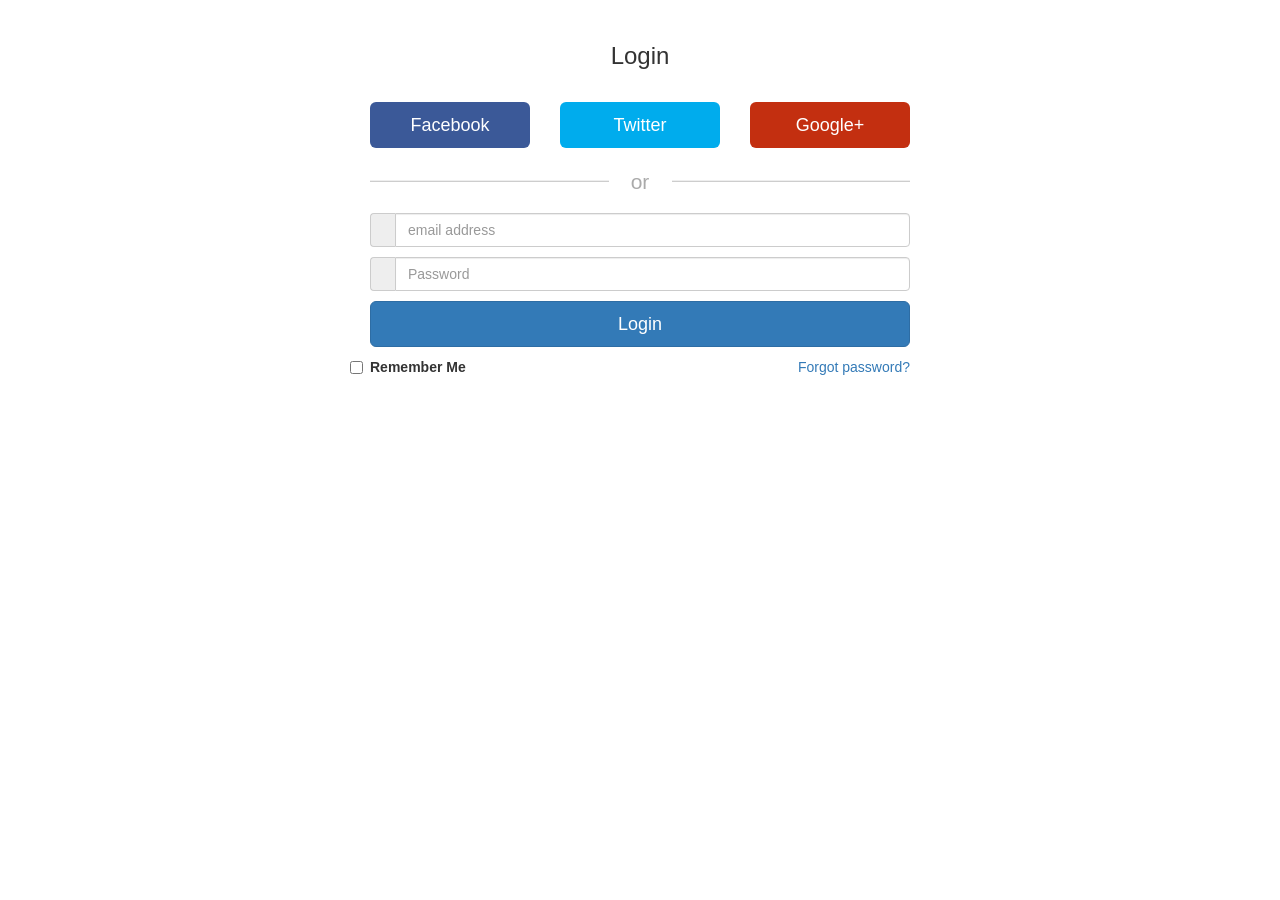
<file: backupApp/app/index.html>
<!DOCTYPE html>
<html>
<head>
    <meta charset="utf-8">
    <meta http-equiv="X-UA-Compatible" content="IE=edge">
    <meta name="viewport" content="width=device-width, initial-scale=1">
   
    <link rel="stylesheet" href="css/bootstrap.css">
    <link rel="stylesheet" href="css/navbarcss.css">
    <link rel="stylesheet" href="css/loginStyle.css">
    <link rel="stylesheet" href="css/style.css">
    
    <title>Polling System</title>
    
</head>
<body>

<div ng-app="app">

  
    <div ui-view></div>

</div>

 
</body>

<script src="content/lib/angular.js"></script>
<script src="content/lib/angular-ui-router.js"></script>
<script src="content/lib/checklist-model.js"></script>
<script src="content/lib/async.js"></script>    

<script src="src/init.js"></script>
<script src="src/router.js"></script>
<script src="src/service.js"></script>

<script src="src/controllers/MasterController.js"></script>
<script src="src/controllers/GroupsController.js"></script>
<script src="src/controllers/OperationGroupController.js"></script>
<script src="src/controllers/PollsController.js"></script>
<script src="src/controllers/PollSettingController.js"></script>


</html>
</file>
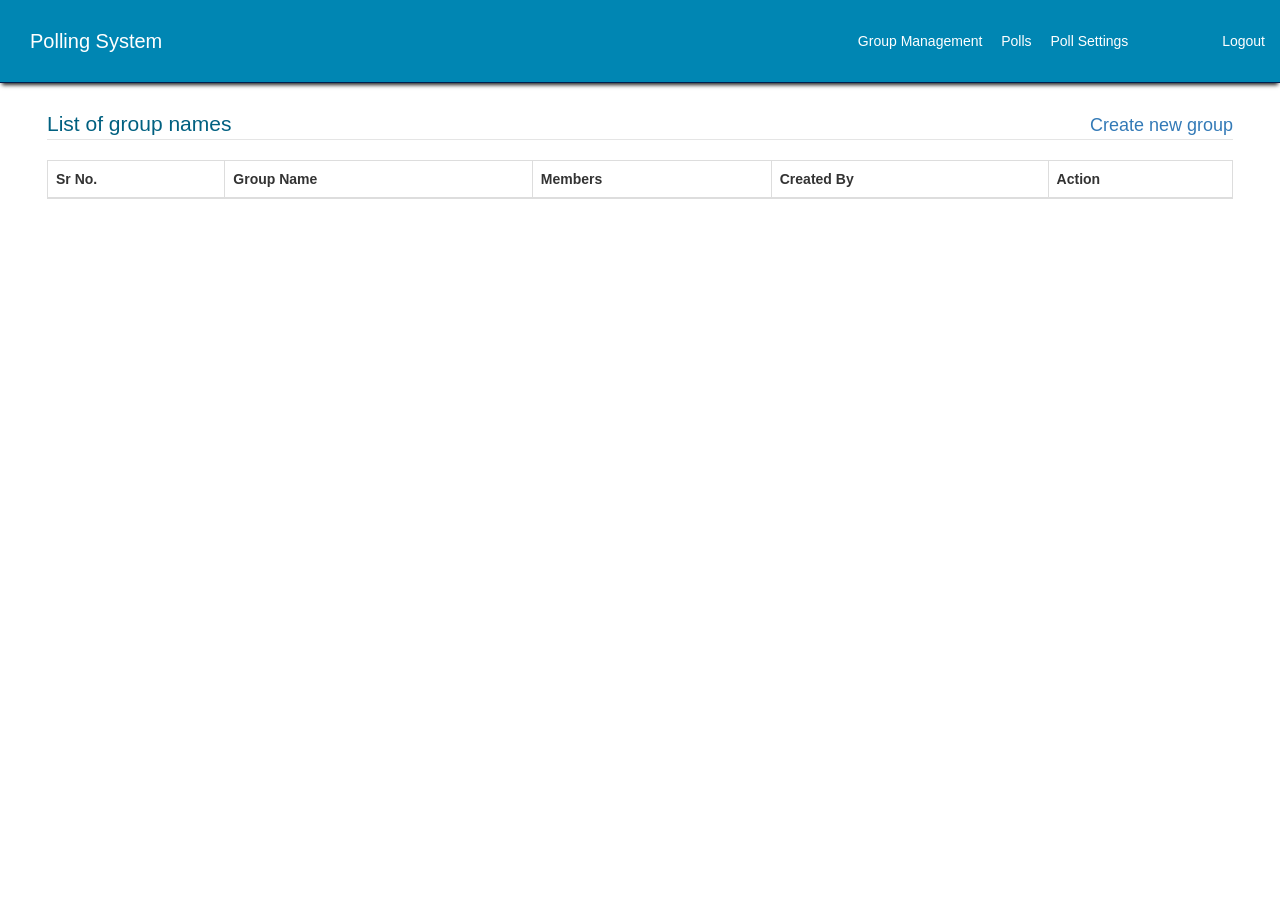
<file: backupApp/appnew/app/index.html>
<!DOCTYPE html>
<html lang="en-US">
<link rel="stylesheet" href="css/bootstrap.css">
<link rel="stylesheet" href="css/navbarcss.css">
<link rel="stylesheet" href="css/style.css">
<body>

<div ng-app="app">

  
    <div ui-view></div>

</div>

 
</body>
<script src="content/lib/angular.js"></script>
<script src="content/lib/angular-ui-router.js"></script>
<script src="content/lib/checklist-model.js"></script>

<script src="src/init.js"></script>
<script src="src/router.js"></script>
<script src="src/service.js"></script>
<script src="src/controllers/MasterController.js"></script>
<script src="src/controllers/GroupsController.js"></script>
<script src="src/controllers/OperationGroupController.js"></script>
<script src="src/controllers/PollsController.js"></script>
<script src="src/controllers/PollSettingController.js"></script>


</html>
</file>
<file: backupApp/app/css/navbarcss.css>
.navbar { border-radius:0; }
</file>
<file: backupApp/app/css/loginStyle.css>
/*
    Note: It is best to use a less version of this file ( see http://css2less.cc
    For the media queries use @screen-sm-min instead of 768px.
    For .omb_spanOr use @body-bg instead of white.
*/

@media (min-width: 768px) {
    .omb_row-sm-offset-3 div:first-child[class*="col-"] {
        margin-left: 25%;
    }
}

.omb_login .omb_authTitle {
    text-align: center;
	line-height: 300%;
}
	
.omb_login .omb_socialButtons a {
	color: white; // In yourUse @body-bg 
	opacity:0.9;
}
.omb_login .omb_socialButtons a:hover {
    color: white;
	opacity:1;    	
}
.omb_login .omb_socialButtons .omb_btn-facebook {background: #3b5998;}
.omb_login .omb_socialButtons .omb_btn-twitter {background: #00aced;}
.omb_login .omb_socialButtons .omb_btn-google {background: #c32f10;}


.omb_login .omb_loginOr {
	position: relative;
	font-size: 1.5em;
	color: #aaa;
	margin-top: 1em;
	margin-bottom: 1em;
	padding-top: 0.5em;
	padding-bottom: 0.5em;
}
.omb_login .omb_loginOr .omb_hrOr {
	background-color: #cdcdcd;
	height: 1px;
	margin-top: 0px !important;
	margin-bottom: 0px !important;
}
.omb_login .omb_loginOr .omb_spanOr {
	display: block;
	position: absolute;
	left: 50%;
	top: -0.6em;
	margin-left: -1.5em;
	background-color: white;
	width: 3em;
	text-align: center;
}			

.omb_login .omb_loginForm .input-group.i {
	width: 2em;
}
.omb_login .omb_loginForm  .help-block {
    color: red;
}

	
@media (min-width: 768px) {
    .omb_login .omb_forgotPwd {
        text-align: right;
		margin-top:10px;
 	}		
}
</file>
<file: backupApp/app/css/style.css>
.wrapper{
    width:95%;
    padding-left:15px;
    padding-right:15px;
    margin-left:auto;
    margin-right:auto;
    margin-top:2%;
}

.heading
{
    height: 83px;
    line-height: 83px;
    background-color: #0086b3;
    border-bottom:1px solid #001f4d;
    box-shadow: 0 4px 4px -2px #232323;
    -moz-box-shadow: 0 4px 4px -2px #232323;
    -webkit-box-shadow: 0 4px 4px -2px #232323;
}

.nav-container .title
{
    font-size:20px;
    color:white;
    
}

.nav-container .nav-bar a{
    color:white;
    margin-right:15px;
}

.col-xs-1.logout
{
    text-align:right;
}

.col-xs-1.logout a
{
    color:white;
}
.col-xs-1.logout a:hover,.nav-container .nav-bar a:hover,.nav-container .nav-bar a:active,.active
{
    color: #001f4d;
    cursor: pointer;
    text-decoration: none;
    
}





.nav-container .nav-bar
{
    text-align:right;
}

td a:hover{
    text-decoration: none;
    cursor: pointer;
}

.delete
{
    color:red;
}
.delete:hover
{
    color:#cc0000;
}

.wrapper legend
{
    color:#006080 !important;
}

.add
{
    float:right;
}

.add a
{
    font-size:18px;
    text-decoration: none;
    cursor: pointer;
}
.row{
    margin-left:0;
    margin-right:0;
}

.wrapper form
{
    padding-left:20px;
    padding-right:20px;
}

form .submit
{
    text-align:center;
    
}

form .form-field
{
    margin-bottom:2%;
}
.input-lg
{
    height:40px !important;
    width:49%;
    font-size:16px;
    border:1px solid #001f4d;
    border-radius:1px;
}

.input-lg:hover,.input-lg:focus
{
    border:1px solid #0086b3;
    -webkit-box-shadow: inset 0 1px 1px rgba(0,0,0,.075), 0 0 8px rgba(102, 175, 233, .6);
          box-shadow: inset 0 1px 1px rgba(0,0,0,.075), 0 0 8px rgba(102, 175, 233, .6);
}

form .lable
{
    height:40px;
    line-height:38px;
    color:#006080 !important;
}
.checkbox-grid
{
    padding:0;
}
.checkbox-grid li {
    display: block;
    float: left;
    width: 25%;
}
.active{
   text-decoration:none !important;
   color: #001f4d !important;
   font-weight:bold;
}
</file>
<file: backupApp/appnew/app/css/navbarcss.css>
.navbar { border-radius:0; }
</file>
<file: backupApp/appnew/app/css/style.css>
.wrapper{
    width:95%;
    padding-left:15px;
    padding-right:15px;
    margin-left:auto;
    margin-right:auto;
    margin-top:2%;
}

.heading
{
    height: 83px;
    line-height: 83px;
    background-color: #0086b3;
    border-bottom:1px solid #001f4d;
    box-shadow: 0 4px 4px -2px #232323;
    -moz-box-shadow: 0 4px 4px -2px #232323;
    -webkit-box-shadow: 0 4px 4px -2px #232323;
}

.nav-container .title
{
    font-size:20px;
    color:white;
    
}

.nav-container .nav-bar a{
    color:white;
    margin-right:15px;
}

.col-xs-1.logout
{
    text-align:right;
}

.col-xs-1.logout a
{
    color:white;
}
.col-xs-1.logout a:hover,.nav-container .nav-bar a:hover,.nav-container .nav-bar a:active,.active
{
    color: #001f4d;
    cursor: pointer;
    text-decoration: none;
}





.nav-container .nav-bar
{
    text-align:right;
}

td a:hover{
    text-decoration: none;
    cursor: pointer;
}

.delete
{
    color:red;
}
.delete:hover
{
    color:#cc0000;
}

.wrapper legend
{
    color:#006080 !important;
}

.add
{
    float:right;
}

.add a
{
    font-size:18px;
    text-decoration: none;
    cursor: pointer;
}
.row{
    margin-left:0;
    margin-right:0;
}

.wrapper form
{
    padding-left:20px;
    padding-right:20px;
}

form .submit
{
    text-align:center;
    
}

form .form-field
{
    margin-bottom:2%;
}
.input-lg
{
    height:40px !important;
    width:49%;
    font-size:16px;
    border:1px solid #001f4d;
    border-radius:1px;
}

.input-lg:hover,.input-lg:focus
{
    border:1px solid #0086b3;
    -webkit-box-shadow: inset 0 1px 1px rgba(0,0,0,.075), 0 0 8px rgba(102, 175, 233, .6);
          box-shadow: inset 0 1px 1px rgba(0,0,0,.075), 0 0 8px rgba(102, 175, 233, .6);
}

form .lable
{
    height:40px;
    line-height:38px;
    color:#006080 !important;
}
.checkbox-grid
{
    padding:0;
}
.checkbox-grid li {
    display: block;
    float: left;
    width: 25%;
}
</file>
